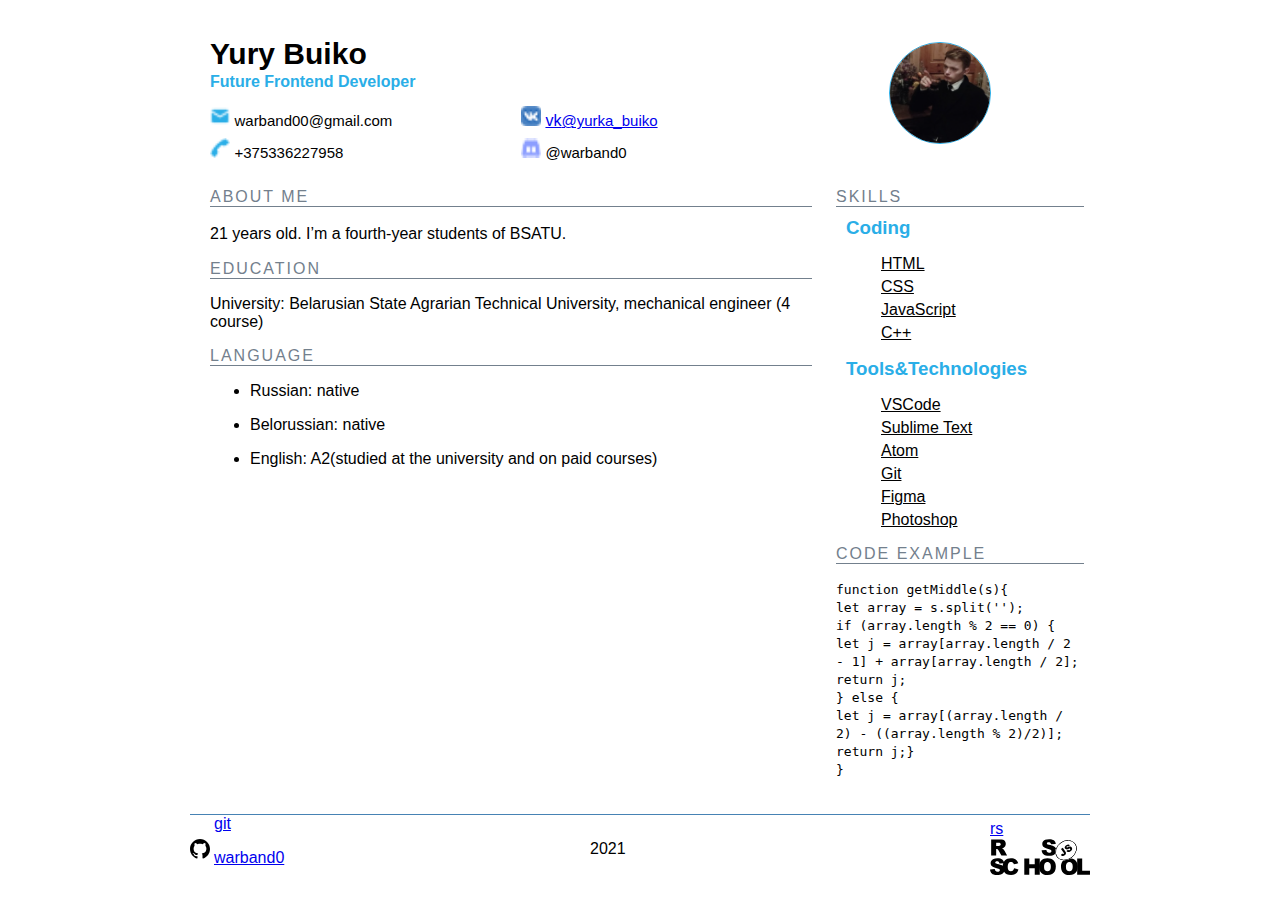
<file: index.html>
<!DOCTYPE html>
<html lang="en">
<head>
    <meta charset="UTF-8">
    <meta http-equiv="X-UA-Compatible" content="IE=edge">
    <meta name="viewport" content="width=device-width, initial-scale=1.0">
    <title>CV</title>
    <link rel="stylesheet" href="style.css">
</head>
<body>
    <header>
        <div>
            <article><h1>Yury Buiko</h1></article>
            <div class="role"><h2>Future Frontend Developer</h2></div>
            <div class="contacts">
              <ul class="contact-ul">
                    <li class="contact-li">
                        <img src="img/icon-email.png" class="contacts-icon" alt="mail"> <p>warband00@gmail.com</p>
                    </li>
                    <li class="contact-li">
                        <img  src="img/vk.png" class="contacts-icon" alt="vk">
                        <a href="https://vk.com/yurka_buiko">vk<p class="vk">@yurka_buiko</p></a>
                    </li>
                    <li class="contact-li">
                        <img src="img/icon-phone.png" class="contacts-icon" alt="phone"> <p>+375336227958</p>
                    </li>
                    <li class="contact-li">
                         <img src="img/disccord.png" class="contacts-icon" alt="discord"> <p>@warband0</p>
                    </li>
                </ul>
            </div>
        </div>
        <figure ><img src="img/ava.png" alt="ava" class="ava"></figure>
    </header>
    <main>
        <div class="info">
        <div class="about-me">
            <h2>About me</h2>
            <p>21 years old. I’m a fourth-year students of BSATU.</p>
        </div>
        <div class="education">
            <h2>Education</h2>
            <p>University: Belarusian State Agrarian Technical University, mechanical engineer (4 course)</p>
        </div>
        <div class="language">
            <h2>Language</h2>
            <ul>
                <li><p>Russian: native</p></li>
                <li><p>Belorussian: native</p></li>
                <li><p>English: A2(studied at the university and on paid courses)</p></li>
            </ul>
        </div>
    </div>
    <div class="info-skills">
        <div class="skills">
            <h2>Skills</h2>
            <div class="skills-coding">
                <h3>Coding</h3>
                <ul>
                    <li>HTML</li>
                    <li>CSS</li>
                    <li>JavaScript</li>
                    <li>C++</li>
                </ul>
            </div>
            <div class="skills-tools">
                <h3>Tools&amp;Technologies</h3>
              <ul>
                <li>VSCode</li>
                <li>Sublime Text</li>
                <li>Atom</li>
                <li>Git</li>
                <li>Figma</li>
                <li>Photoshop</li>
              </ul>
            </div>
        </div>
        <div class="code-example">
            <h2>Code example</h2>
            <p>
                <code>
                    function getMiddle(s){ <br>
                        let array = s.split(''); <br>
                        if (array.length % 2 == 0) {<br>
                           let j = array[array.length / 2 - 1] + array[array.length / 2];<br>
                           return j;<br>
                         } else {<br>
                           let j = array[(array.length / 2) - ((array.length % 2)/2)];<br>
                           return j;}<br>
                    } <br>
                </code>
            </p>
        </div>
    </div>
    </main>
    <footer>
        <div class="github">
            <img src="img/iconmonstr-github-1.svg" alt="github" class="github-logo">
            <a href="https://github.com/warband0">git<p class="github-login">warband0</p></a>
        </div>
        <div class="years"><p>2021</p></div>
        <div class="logo-rs">
            <a href="https://rs.school/js/">rs<img src="img/rs_school_js.svg" alt="rs" class="logo-rs"></a>
        </div>
    </footer>
</body>
</html>
</file>
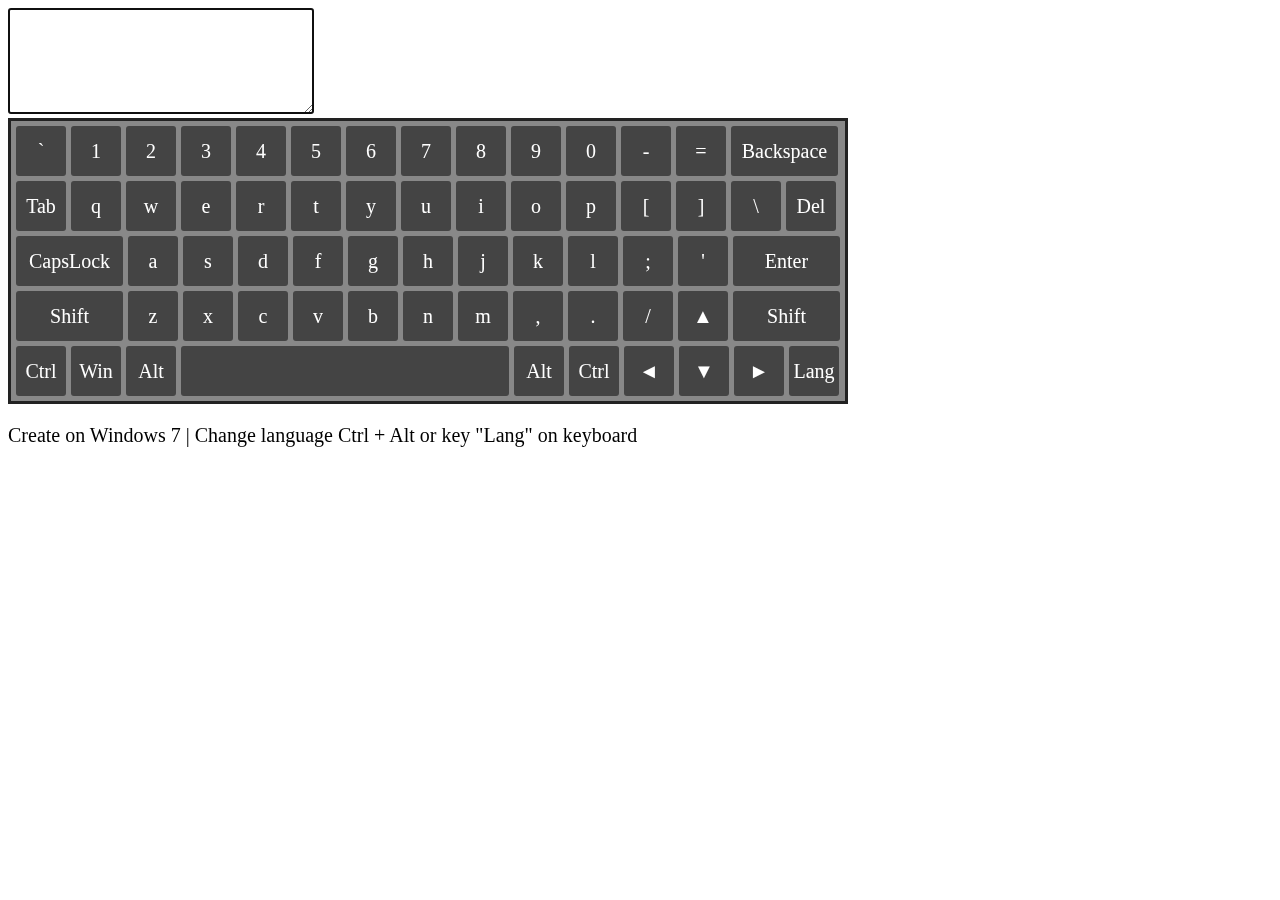
<file: virtual-keyboard/index.htm>
<!DOCTYPE html>
<html lang="en">
<head>
    <meta charset="UTF-8">
    <meta http-equiv="X-UA-Compatible" content="IE=edge">
    <meta name="viewport" content="width=device-width, initial-scale=1.0">
    <title>Document</title>
    <link rel="stylesheet" href="style.css">
</head>
<body>
    <script src="./index.js"></script>
</body>
</html>
</file>
<file: style.css>
body {
    font-family: Arial, Helvetica, sans-serif;
    max-width: 900px;
    margin-left: auto;
    margin-right: auto;
}



header {
    margin: 20px;
    display: grid;
    grid-template-rows: 100%;
    grid-template-columns: 70% 30%;
    align-items: center;
}

h1 {
    font-size: 30px;
    line-height: 28px;
    margin-bottom: 5px;
}

.role h2 {
    font-size: 16px;
    color: #2AAEE7;
    margin: 0px 0px 7px;
}

figure {
    margin: 0px;
}

div.avadiv {
    margin-top: auto;
    margin-right: auto
}
.ava {
    margin-left: 30%;
    border-radius: 100px;
    width: 100px;
    height: 100px;
    border: #2AAEE7  1px solid;
    display: block;
}

.contacts {
    float: left;
    margin: 7px 0px 7px;
}

div.contacts {
    width: 100%;
}

.contacts-icon {
    width: 20px;
    height: 20px;
}

.contact-ul {
    display: grid;
    align-items: center;
    grid-column-gap: 10px;
    grid-row-gap: 5px;
    grid-template-columns: 50% 50%;
    grid-template-rows: 50% 50%;
    flex-direction: column;
    list-style-type: none;
    padding: 0;
    margin: 0;

}

li.contact-li > p {
    display: inline;
    font-family: Arial;
    font-size: 15px;
    font-style: normal;
    line-height: 18px;
    letter-spacing: 0px;
    text-align: left;

}

.vk  {
    display: inline;
    font-size: 15px;
}

div.about-me {
    font-family: Arial;
    font-style: normal;
    line-height: 21px;

}

main {
    margin: 20px;
    margin-top: 23px;
    display: grid;
    grid-template-columns: 70% 30%;
    grid-column-gap: 24px;
}


main > div > div > h2 {
    margin: 0;
    font-weight: 400;
    font-size: 16px;
    line-height: 18px;
    letter-spacing: 2px;
    text-transform: uppercase;
    color: #73808D;
    border-bottom: 0.5px solid #73808D;
}

div.skills > div > ul > li {
    text-decoration: underline;
    list-style-type: none;
    margin: 5px;
}

h3 {
    color: #2AAEE7;
    margin: 10px;
}

footer {
    border-top: steelblue 1px solid;
    display: grid;
    align-items: center;
    grid-template-rows: 100%;
    grid-template-columns: 1fr 1fr 100px;
}

div.github {
   display: grid;
   grid-template-columns: 24px auto;
}

div.info-skills {
    margin-right: 10px;
}

div.skills > div > ul > li > img {
    width: 15px;
    height: 15px;
    margin-right: 10px;
}

.github-logo {
    margin-top: auto;
    margin-bottom: auto;
    width: 20px;
    height: 20px;
}

.logo-rs {
    width: 100%;
}

@media (max-width:470px) {
    header{
        display: block;
    }
    main{
        display: block;
    }
}
</file>
<file: virtual-keyboard/style.css>
.keyboard {
  width: 824px;
  padding: 5px;
  background: #888888;
  border: 3px solid #222222;
  display: -webkit-box;
  display: -ms-flexbox;
  display: flex;
  gap: 5px;
  -ms-flex-wrap: wrap;
      flex-wrap: wrap;
}

.key-button {
  font-size: 20px;
  width: 50px;
  height: 50px;
  color: #ffffff;
  background: #444444;
  border-radius: 3px;
  display: -webkit-box;
  display: -ms-flexbox;
  display: flex;
  -webkit-box-pack: center;
      -ms-flex-pack: center;
          justify-content: center;
  -webkit-box-align: center;
      -ms-flex-align: center;
          align-items: center;
  cursor: pointer;
  -webkit-transition: 0.3s;
  transition: 0.3s;
  -webkit-user-select: none;
     -moz-user-select: none;
      -ms-user-select: none;
          user-select: none;
}

.key-button:hover {
  background-color: #61a761;
}

.active-key {
  background-color: #61a761;
  -webkit-transition: 0.1s;
  transition: 0.1s;
  -webkit-transform: scale(0.8);
          transform: scale(0.8);
}

.noticeDiv {
  margin-top: 20px;
  font-size: 20px;
}

.ShiftLeft, .ShiftRight, .CapsLock, .Enter, .Backspace {
  width: 107px;
}

.Space {
  width: 328px;
}

textarea {
  font-size: 20px;
  width: 300px;
  height: 100px;
}
/*# sourceMappingURL=style.css.map */
</file>
